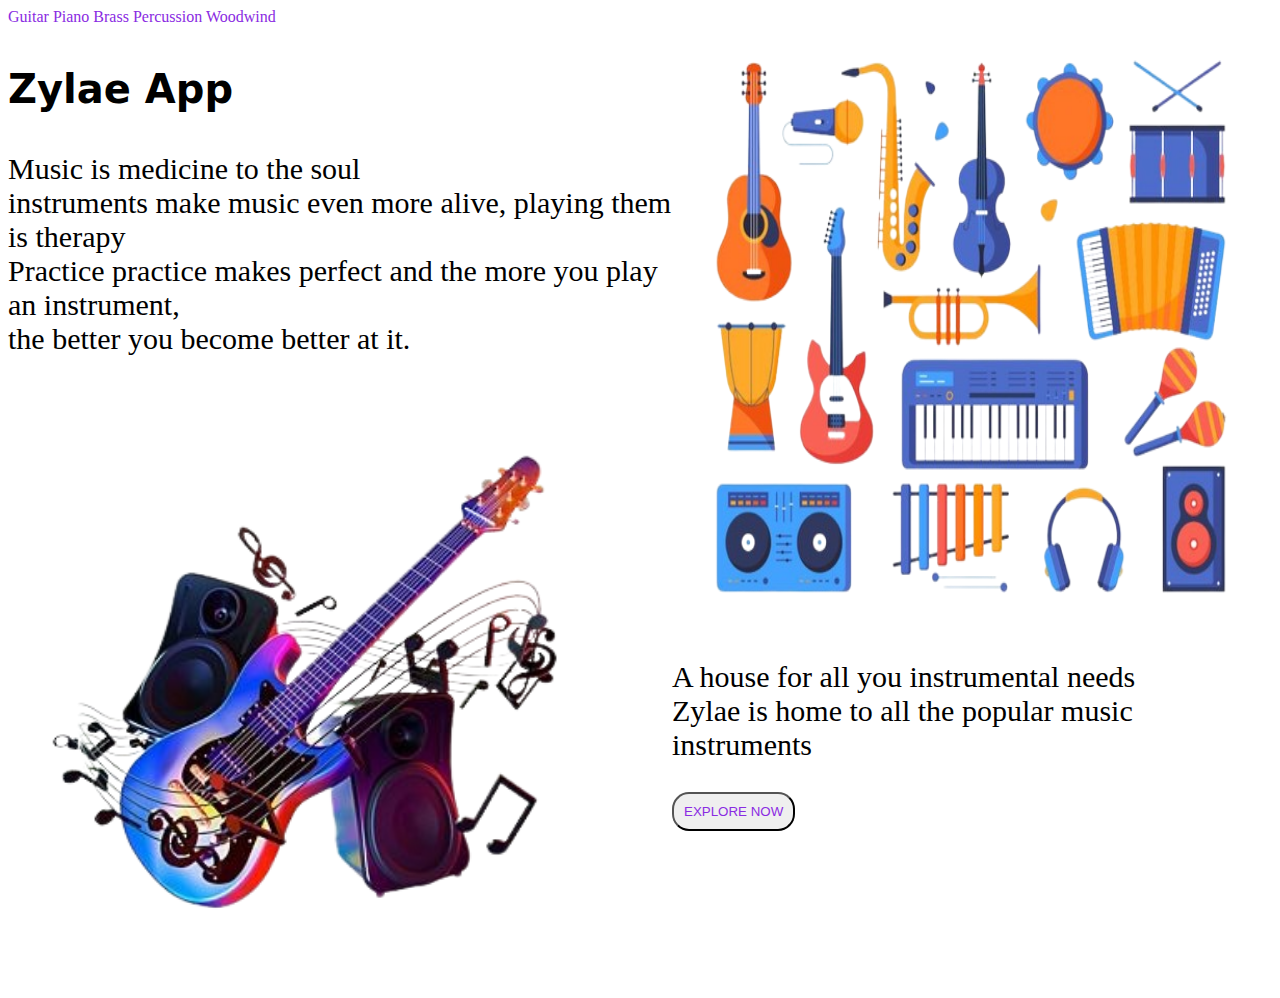
<file: index.html>
<!DOCTYPE html>
<html lang="en">
<head>
    <meta charset="UTF-8">
    <meta name="viewport" content="width=device-width, initial-scale=1.0">
    <title>Document</title>
    <link rel="stylesheet" href="style.css">
</head>
<body>
    <nav class="topnav">
        <a href="guitars.html" > Guitar</a>
        <a href="percussion.html" > Piano</a>
        <a href="brass.html" > Brass</a>
        <a href="percussion.html" > Percussion</a>
        <a href="woodwind.html" > Woodwind</a>        
    </nav>



    <div class="landing-page"> 
    <div>
    <h3> Zylae App</h3>
    <p> Music is medicine to the soul <br> instruments make music even more alive, playing them is therapy <br> Practice practice makes perfect and the more you play an instrument, <br>the better you become better at it. <br> </p>
    <img src="images/guitar.png">
</div>
<div>
    <img src="images/instruments.png">
    <p> A house for all you instrumental needs <br> Zylae is home to all the popular music instruments</p>
    <button> <a href="instruments.html">EXPLORE NOW</a></button>
</div>
</div>
    
</body>
</html>
</file>
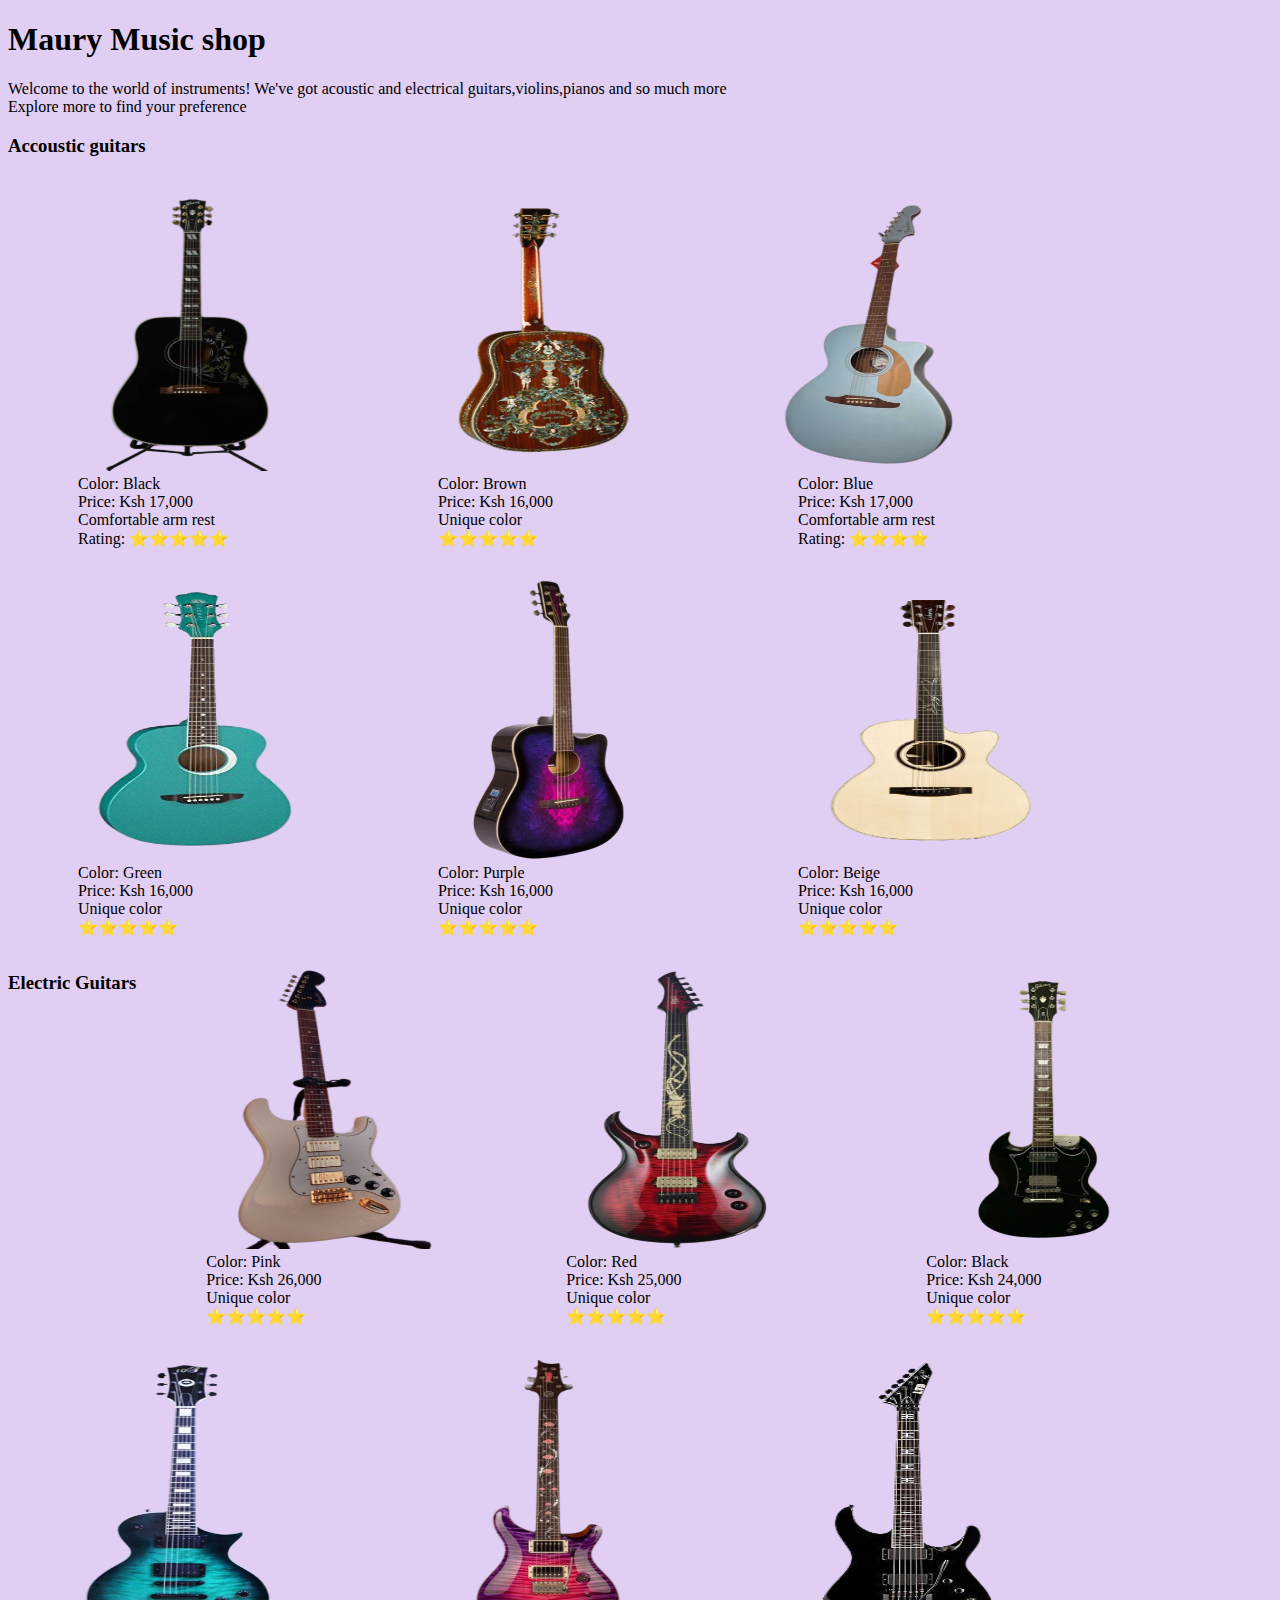
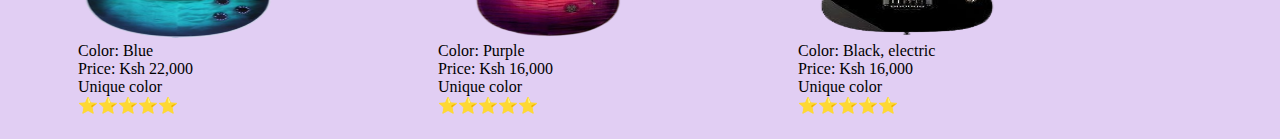
<file: instruments.html>
<!DOCTYPE html>
<html lang="en">
<head>
    <meta charset="UTF-8">
    <meta name="viewport" content="width=device-width, initial-scale=1.0">
    <title>Document</title>
    <link rel="stylesheet" href="instruments.css">
</head>
<body style="background-color: rgb(225, 206, 243);">
   
        <h1> Maury Music shop</h1>

        <p> Welcome to the world of instruments! We've got acoustic and electrical guitars,violins,pianos and so much more <br> Explore more to find your preference</p>
        <h3> Accoustic guitars</h3>
        <div class="instrument">
        <figure>
        <img src="images/a.black guitar.png">
        <figcaption> Color: Black <br> Price: Ksh 17,000 <br> Comfortable arm rest <br> Rating: &#11088&#11088&#11088&#11088&#11088</figcaption>
        </figure>

        <figure>
        <img src="images/a.arabic guitar.png">
        <figcaption> Color: Brown <br> Price: Ksh 16,000 <br> Unique color <br> &#11088&#11088&#11088&#11088&#11088</figcaption>

    </figure>

        <figure>
        <img src="images/a.blue guitar.png">
        <figcaption> Color: Blue <br> Price: Ksh 17,000 <br> Comfortable arm rest <br> Rating: &#11088&#11088&#11088&#11088</figcaption>

    </figure>
    </div>


    <div class="instrument">
        <figure>
        <img src="images/a.green guitar.png">
        <figcaption> Color: Green <br> Price: Ksh 16,000 <br> Unique color <br> &#11088&#11088&#11088&#11088&#11088</figcaption>

    </figure>

    <figure>
        <img src="images/old purple.png">
        <figcaption> Color: Purple <br> Price: Ksh 16,000 <br> Unique color <br> &#11088&#11088&#11088&#11088&#11088</figcaption>

    </figure>

    <figure>
        <img src="images/beige.png">
        <figcaption> Color: Beige<br> Price: Ksh 16,000 <br> Unique color <br> &#11088&#11088&#11088&#11088&#11088</figcaption>

    </figure>
    </div>
    <!-- Electric -->
    <div class="instrument">
        <h3> Electric Guitars</h3>
    <figure>
        <img src="images/pinky electric.png">
        <figcaption> Color: Pink <br> Price: Ksh 26,000 <br> Unique color <br> &#11088&#11088&#11088&#11088&#11088</figcaption>

    </figure>

    <figure>
        <img src="images/red electric.png">
        <figcaption> Color: Red <br> Price: Ksh 25,000 <br> Unique color <br> &#11088&#11088&#11088&#11088&#11088</figcaption>

    </figure>
    <figure>
        <img src="images/e.black.png">
        <figcaption> Color: Black <br> Price: Ksh 24,000 <br> Unique color <br> &#11088&#11088&#11088&#11088&#11088</figcaption>

    </figure>
</div>

<div class="instrument">
    <figure>
        <img src="images/eblue.png">
        <figcaption> Color: Blue <br> Price: Ksh 22,000 <br> Unique color <br> &#11088&#11088&#11088&#11088&#11088</figcaption>

    </figure>
    <figure>
        <img src="images/electric.png">
        <figcaption> Color: Purple <br> Price: Ksh 16,000 <br> Unique color <br> &#11088&#11088&#11088&#11088&#11088</figcaption>

    </figure>

    <figure>
        <img src="images/eb.png">
        <figcaption> Color: Black, electric <br> Price: Ksh 16,000 <br> Unique color <br> &#11088&#11088&#11088&#11088&#11088</figcaption>

    </figure>
</div>



    
</body>
</html>
</file>
<file: style.css>
.landing-page{
    display: flex;
}
p{
    font-size: 30px;
}
h3{
    font-size: 40px;
    font-family: system-ui, -apple-system, BlinkMacSystemFont, 'Segoe UI', Roboto, Oxygen, Ubuntu, Cantarell, 'Open Sans', 'Helvetica Neue', sans-serif;
}
img{
    height: 600px;
    width: 600px;
}
a{
    text-decoration: none;
    color: blueviolet;
}
button{
    border-radius: 17px;
    padding: 10px;
}
</file>
<file: instruments.css>
.all-guitars{
   display: flex;
}
img{
    height: 280px;
    width: 280px;
    justify-items: center;
    align-items: baseline;
}
figcaption{
    margin-left: 30px;
}
.instrument{
    display: flex;
}
figcaption{
    justify-content: center;
}
</file>
